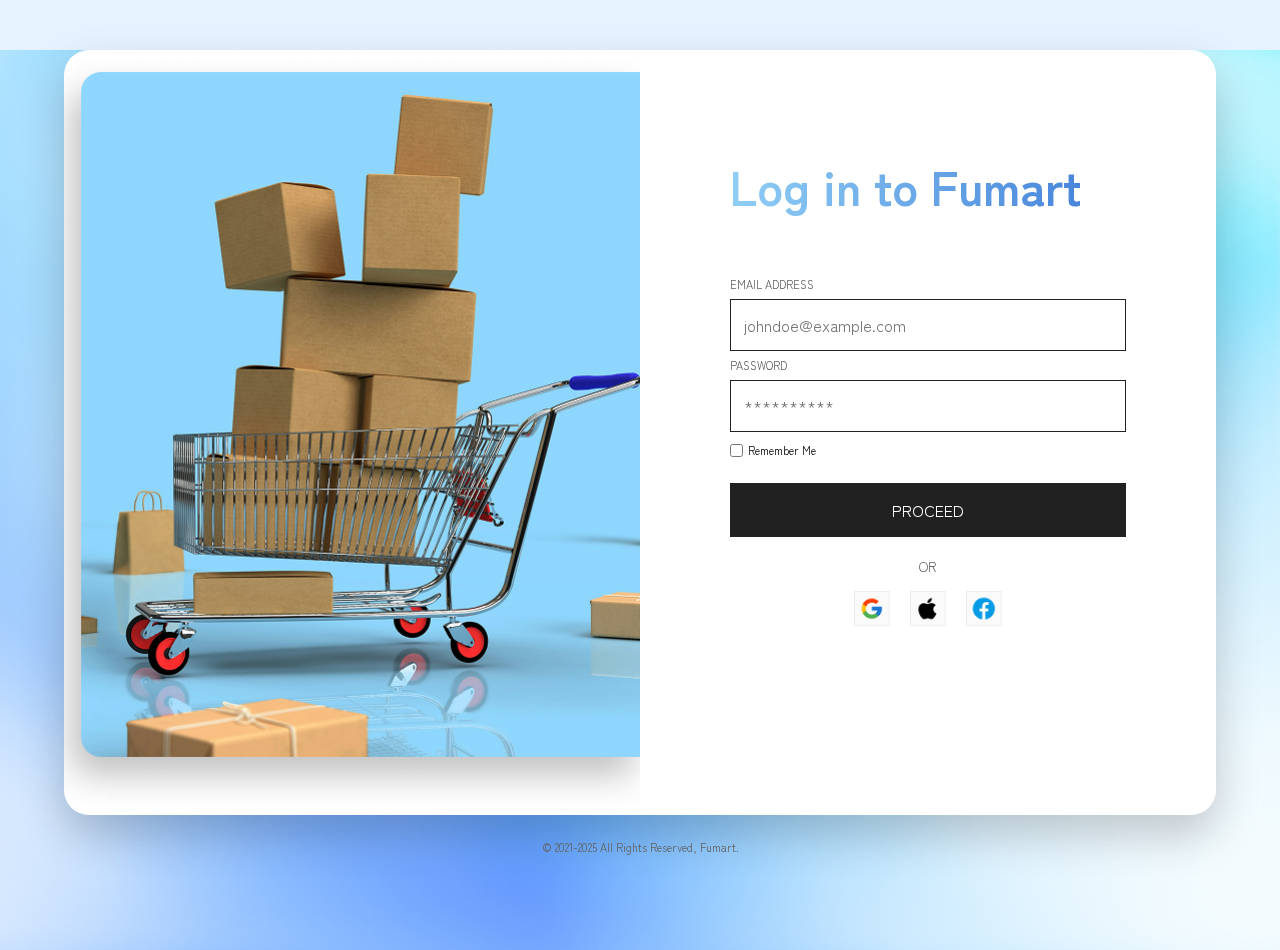
<file: index.html>
<!DOCTYPE html>
<html lang="en">
  <head>
    <meta charset="UTF-8" />
    <meta name="viewport" content="width=device-width, initial-scale=1.0" />
    <title>Login Fumart</title>

    <link
      href="https://fonts.googleapis.com/css2?family=Zen+Kaku+Gothic+Antique:wght@300;400;500;700&display=swap"
      rel="stylesheet"
    />
    <link rel="stylesheet" href="style.css" />
  </head>

  <body>
    <div class="bg"></div>

    <div class="kotak">
      <div class="kiri">
        <img src="kotak.png" class="kotakk" alt="" />
      </div>

      <div class="kanan">
        <h1 class="title"><span>Log in to Fumart</span></h1>
        
        <label class="label">EMAIL ADDRESS</label>
        <input type="email" placeholder="johndoe@example.com" class="input"/>
    
        <label class="label pw">PASSWORD</label>
        <input type="password" placeholder="**********" class="input" />

        <div class="remember">
          <input type="checkbox" />
          <span>Remember Me</span>
        </div>

        <button class="btn">PROCEED</button>

        <div class="or"><span>OR</span></div>

        <div class="icons">
          <img src="google.png" />
          <img src="apple.png" />
          <img src="facebook.png" />
        </div>

    </div>
    <div class="copy">© 2021-2025 All Rights Reserved, Fumart.</div>
  </body>
</html>
</file>
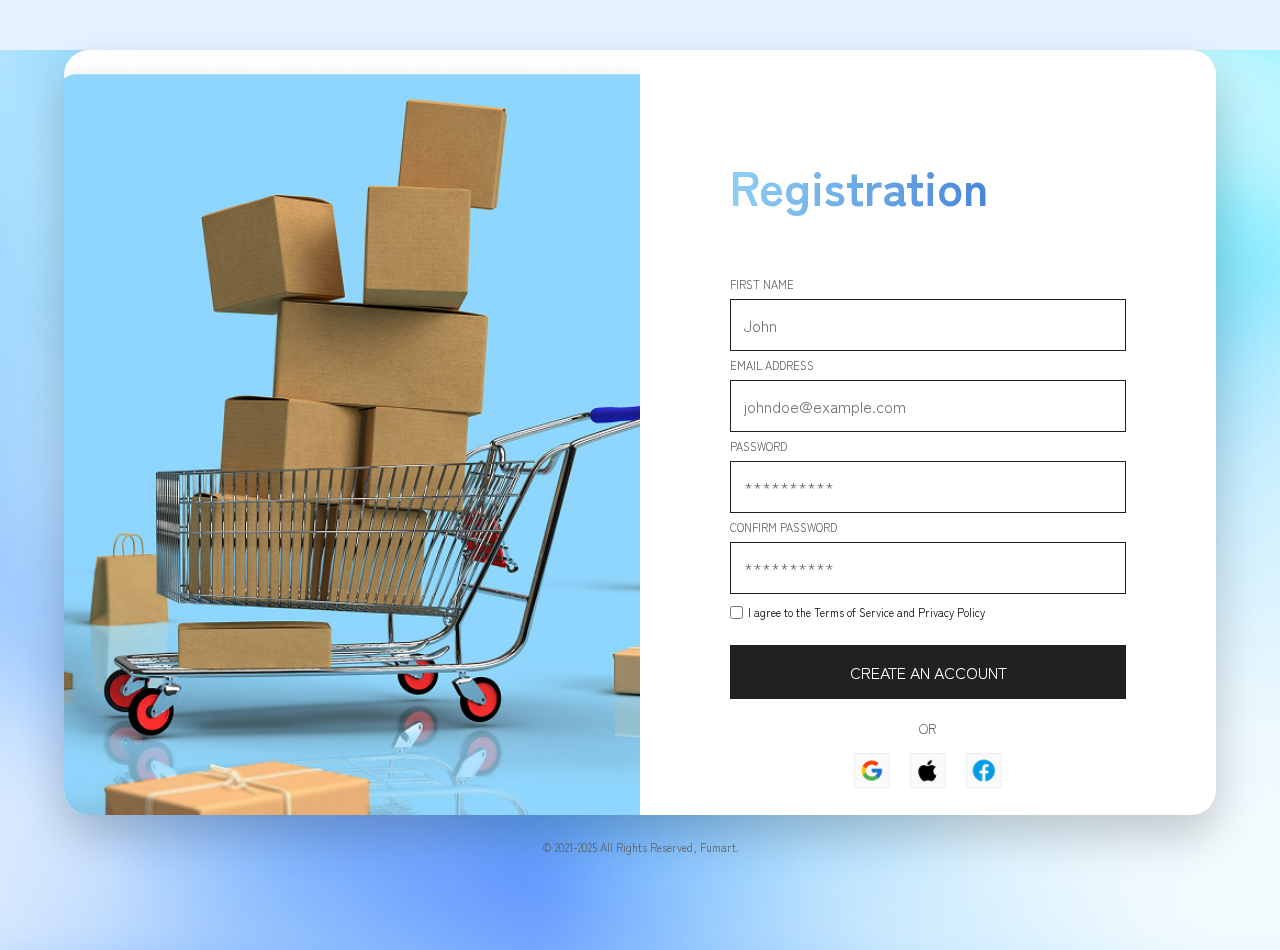
<file: registration/index.html>
<!DOCTYPE html>
<html lang="en">
  <head>
    <meta charset="UTF-8" />
    <meta name="viewport" content="width=device-width, initial-scale=1.0" />
    <title>Login Fumart</title>

    <link
      href="https://fonts.googleapis.com/css2?family=Zen+Kaku+Gothic+Antique:wght@300;400;500;700&display=swap"
      rel="stylesheet"
    />
    <link rel="stylesheet" href="style.css" />
  </head>

  <body>
    <div class="bg"></div>

    <div class="kotak">
      <div class="kiri">
        <img src="kotak.png" class="kotakk" alt="" />
      </div>

      <div class="kanan">
        <h1 class="title"><span>Registration</span></h1>

        <label class="label nama">FIRST NAME</label>
        <input type="text" placeholder="John" class="input">

        <label class="label">EMAIL ADDRESS</label>
        <input type="email" placeholder="johndoe@example.com" class="input" />

        <label class="label pw">PASSWORD</label>
        <input type="password" placeholder="**********" class="input" />

        <label class="label pw">CONFIRM PASSWORD</label>
        <input type="password" placeholder="**********" class="input">

        <div class="remember">
          <input type="checkbox" />
          <span>I agree to the Terms of Service and Privacy Policy</span>
        </div>

        <button class="btn">CREATE AN ACCOUNT</button>

        <div class="or"><span>OR</span></div>

        <div class="icon">
          <img src="google.png" />
          <img src="apple.png" />
          <img src="facebook.png" />
        </div>

    </div>
  </body>
  <div class="copy">© 2021-2025 All Rights Reserved, Fumart.</div>
      </div>
</html>
</file>
<file: style.css>
* {
  margin: 0;
  padding: 0;
  box-sizing: border-box;
  font-family: "Zen Kaku Gothic Antique", sans-serif;
}

body {
  background: #e6f2ff;
  height: 100vh;
}

.bg {
  background: url("background.jpg") center/cover no-repeat;
  position: fixed;
  width: 100%;
  height: 100%;
  z-index: -1;
}

.kotak {
  width: 90%;
  max-width: 1250px;
  height: 85vh;
  margin: 50px auto;
  background: white;
  border-radius: 25px;
  display: grid;
  grid-template-columns: 50% 50%;
  overflow: hidden;
  box-shadow: 0px 20px 45px rgba(0, 0, 0, 0.2);
}

.kiri {
  position: relative;
}
.kotakk {
  position: absolute;
  width: 100%;
  height: 100%;
  object-fit: cover;
}

.kanan {
  padding: 100px 90px;
}

.title {
  font-size: 48px;
  color: #212121;
  margin-bottom: 50px;
}
.title span {
  background: linear-gradient(90deg, #8fcef5, #4986db);
  -webkit-background-clip: text;
  -webkit-text-fill-color: transparent;
}

.label {
  font-size: 11px;
  color: #616161;
}
.pw {
  margin-top: 20px;
}

.input {
  width: 100%;
  padding: 13px;
  font-size: 16px;
  border: 1px solid #212121;
  margin-top: 5px;
}

.remember {
  display: flex;
  gap: 5px;
  align-items: center;
  margin-top: 10px;
}
.remember span {
  font-size: 11px;
}

.btn {
  width: 100%;
  margin-top: 25px;
  background: #212121;
  color: white;
  border: none;
  padding: 15px;
  font-size: 16px;
  cursor: pointer;
}

.or {
  text-align: center;
  margin-top: 20px;
  font-size: 13px;
  color: #616161;
}

.icons {
  display: flex;
  justify-content: center;
  gap: 20px;
  margin-top: 15px;
}
.icons img {
  width: 36px;
  height: 36px;
}

.copy {
  position: absolute;
  font-size: 11px;
  margin-top: 3px;
  color: #616161;
  text-align: center;
  bottom: 45px;
  left: 50%;
  transform: translateX(-50%);
}
</file>
<file: registration/style.css>
* {
  margin: 0;
  padding: 0;
  box-sizing: border-box;
  font-family: "Zen Kaku Gothic Antique", sans-serif;
}

body {
  background: #e6f2ff;
  height: 100vh;
}

.bg {
  background: url("background.jpg") center/cover no-repeat;
  position: fixed;
  width: 100%;
  height: 100%;
  z-index: -1;
}

.kotak {
  width: 90%;
  max-width: 1250px;
  height: 85vh;
  margin: 50px auto;
  background: white;
  border-radius: 25px;
  display: grid;
  grid-template-columns: 50% 50%;
  overflow: hidden;
  box-shadow: 0px 20px 45px rgba(0, 0, 0, 0.2);
}

.kiri {
  position: relative;
}
.kotakk {
  position: absolute;
  width: 100%;
  height: 100%;
  object-fit: cover;
}

.kanan {
  padding: 100px 90px;
}

.title {
  font-size: 48px;
  color: #212121;
  margin-bottom: 50px;
}
.title span {
  background: linear-gradient(90deg, #8fcef5, #4986db);
  background-clip: text;
  -webkit-text-fill-color: transparent;
}

.label {
  font-size: 11px;
  color: #616161;
}
.pw {
  margin-top: 20px;
}

.input {
  width: 100%;
  padding: 13px;
  font-size: 16px;
  border: 1px solid #212121;
  margin-top: 5px;
}

.remember {
  display: flex;
  gap: 5px;
  align-items: center;
  margin-top: 10px;
}
.remember span {
  font-size: 11px;
}

.btn {
  width: 100%;
  margin-top: 25px;
  background: #212121;
  color: white;
  border: none;
  padding: 15px;
  font-size: 16px;
  cursor: pointer;
}

.or {
  text-align: center;
  margin-top: 20px;
  font-size: 13px;
  color: #616161;
}

.icon {
  display: flex;
  justify-content: center;
  gap: 20px;
  margin-top: 15px;
}
.icon img {
  width: 36px;
  height: 36px;
}

.copy {
  font-size: 11px;
  margin-top: 3px;
  color: #616161;
  text-align: center;
  position: absolute;
  bottom: 45px;
  left: 50%;
  transform: translateX(-50%);
}
</file>
